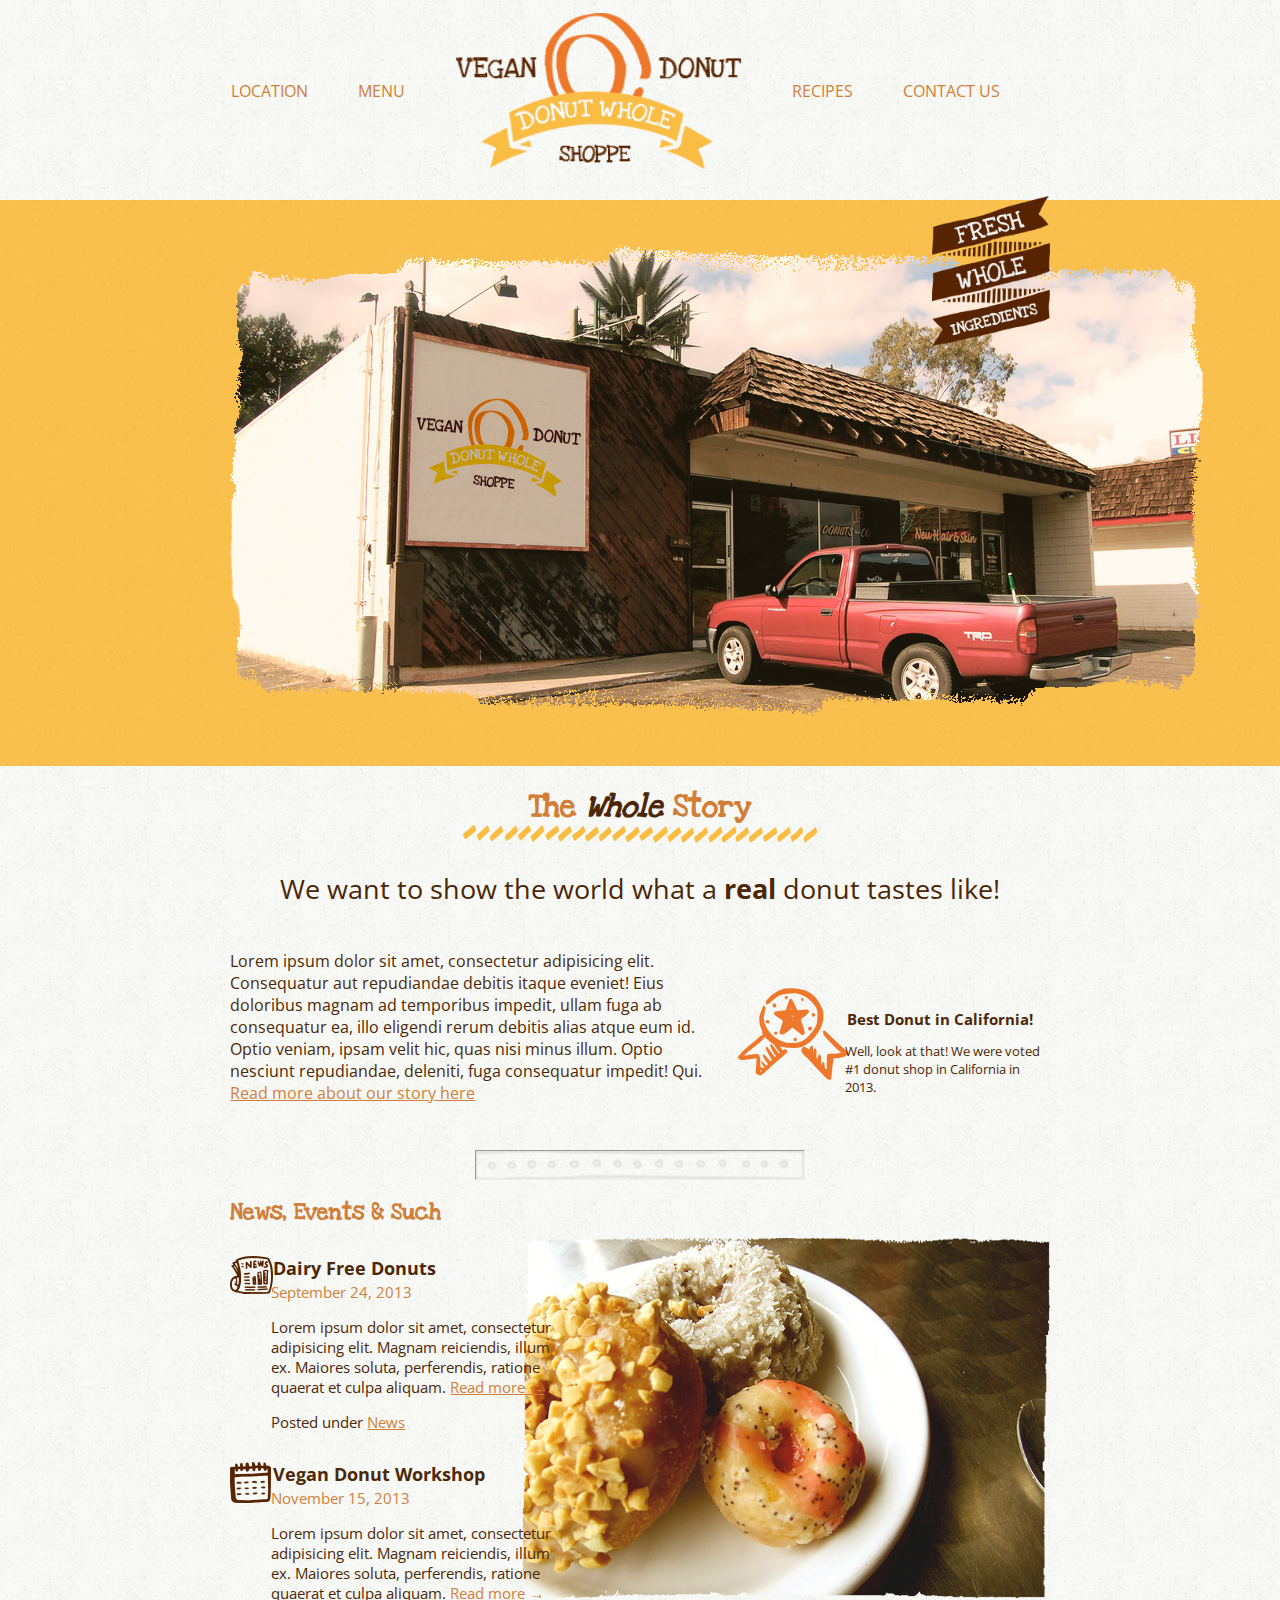
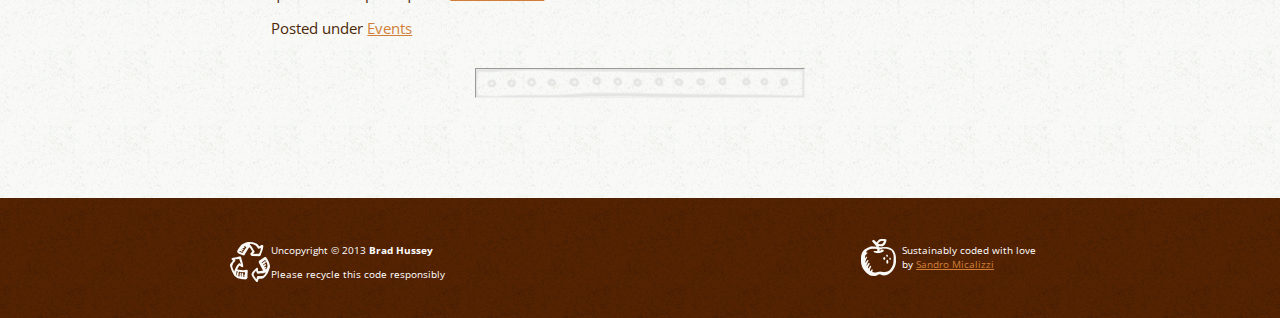
<file: Css-Donut/index.html>
<!DOCTYPE html>
<html>
	<head>
		<title>Donut Whole | Vegan Donut Shoppe</title>
		<meta name="description" content="Donut Whole is a (fictional) Vegan Donut Shoppe based in Sunny Southern California">

		<link rel="stylesheet" type="text/css" href="http://fonts.googleapis.com/css?family=Open+Sans:400,300,400italic,700|Love+Ya+Like+A+Sister">
		<link rel="stylesheet" type="text/css" href="css/normalize.css">
		<link rel="stylesheet" type="text/css" href="css/styles.css">
	</head>
	<body>

		<div class="container">
			<header class="main">
				<nav>
					<ul>
						<li><a href="">Location</a></li>
						<li><a href="">Menu</a></li>
						<li id="logo"><a href="">Donut Whole</a></li>
						<li><a href="">Recipes</a></li>
						<li><a href="">Contact us</a></li>
					</ul>
				</nav>
			</header>
		</div><!-- /.container -->

		<div id="hero">
			<div class="container">
				<img src="images/donut-shoppe.png" alt="Donut Whole Storefront">
				<p class="large-ribbon">Fresh Whole Ingredients</p>
			</div><!-- /.container -->
		</div><!-- /#hero -->

		<div class="container">

			<div id="whole-story" class="clearfix">
				<h1>The <em>Whole</em> Story</h1>
				<p class="lead">We want to show the world what a <strong>real</strong> donut tastes like!</p>
				<div id="story-excerpt">
					<p>Lorem ipsum dolor sit amet, consectetur adipisicing elit. Consequatur aut repudiandae debitis itaque eveniet! Eius doloribus magnam ad temporibus impedit, ullam fuga ab consequatur ea, illo eligendi rerum debitis alias atque eum id. Optio veniam, ipsam velit hic, quas nisi minus illum. Optio nesciunt repudiandae, deleniti, fuga consequatur impedit! Qui. <a href="">Read more about our story here</a></p>
				</div><!-- /#story-excerpt -->
				<div id="best-donut">
					<h3>Best Donut in California!</h3>
					<p>Well, look at that! We were voted #1 donut shop in California in 2013.</p>
				</div><!-- /#best-donut -->
			</div><!-- /#whole-story -->

			<hr>

			<div id="news-events" class="clearfix">
				<div id="articles">
					<h2>News, Events &amp; Such</h2>

					<article class="news">
						<header>
							<h3>Dairy Free Donuts</h3>
							<time datetime="2013-09-24">September 24, 2013</time>
						</header>
						<section class="excerpt">
							<p>Lorem ipsum dolor sit amet, consectetur adipisicing elit. Magnam reiciendis, illum ex. Maiores soluta, perferendis, ratione quaerat et culpa aliquam. <a href="">Read more &rarr;</a></p>
						</section>
						<footer>
							Posted under <a href="">News</a>
						</footer>
					</article>

					<article class="event">
						<header>
							<h3>Vegan Donut Workshop</h3>
							<time datetime="2013-11-15">November 15, 2013</time>
						</header>
						<section class="excerpt">
							<p>Lorem ipsum dolor sit amet, consectetur adipisicing elit. Magnam reiciendis, illum ex. Maiores soluta, perferendis, ratione quaerat et culpa aliquam. <a href="">Read more &rarr;</a></p>
						</section>
						<footer>
							Posted under <a href="">Events</a>
						</footer>
					</article>

				</div><!-- /#articles -->

				<div id="feature-image">
					<img src="images/assorted-donuts.png" alt="Tasty Assorted Donuts" />
				</div><!-- /#feature-image -->

			</div><!-- /#news-events -->

			<hr>

		</div><!-- /.container -->

		<footer class="main">
			<div class="container clearfix">

				<div id="uncopyright">
					<p>Uncopyright &copy; 2013 <strong>Brad Hussey</strong></p>
					<p>Please recycle this code responsibly</p>
				</div><!-- /#uncopyright -->

				<div id="credits">
					<p>Sustainably coded with love by <a href="">Sandro Micalizzi</a></p>
				</div><!-- /#credits -->

			</div><!-- /.container -->
		</footer><!-- /.main -->

	</body>
</html>
</file>
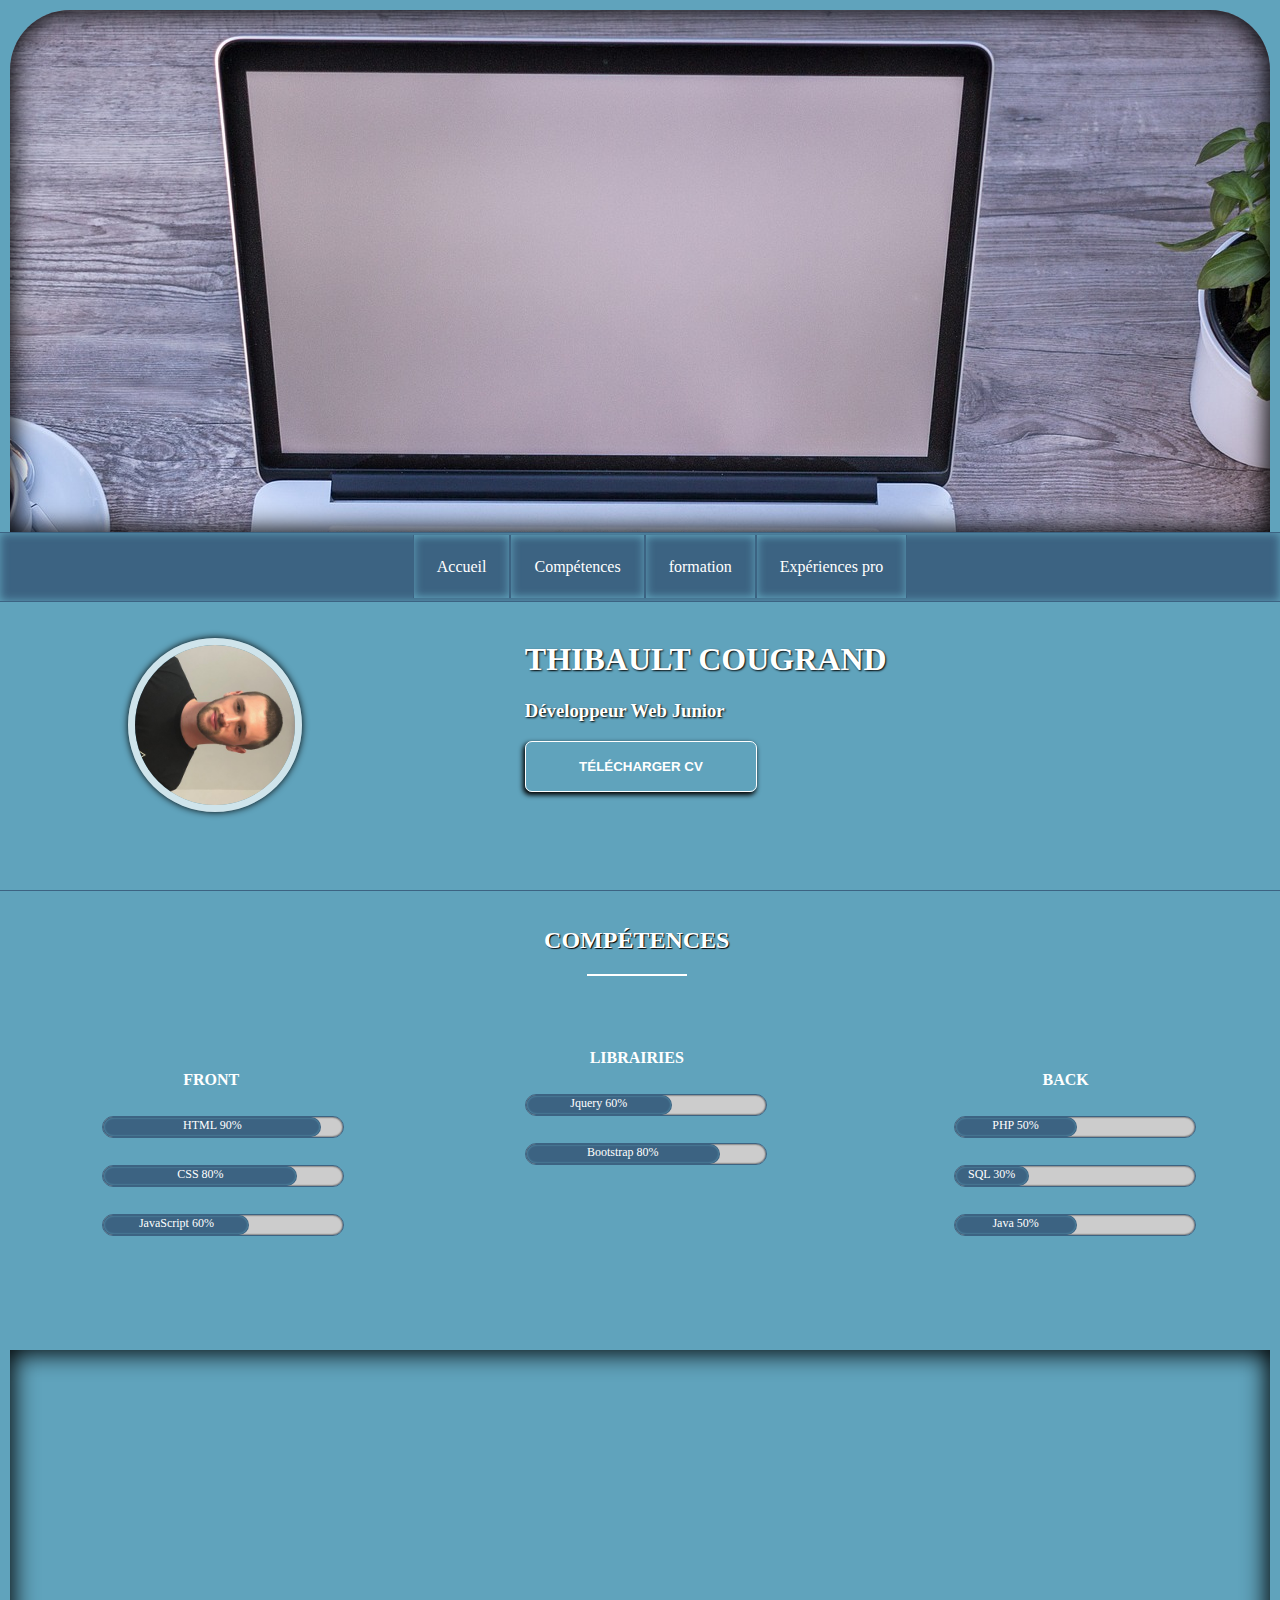
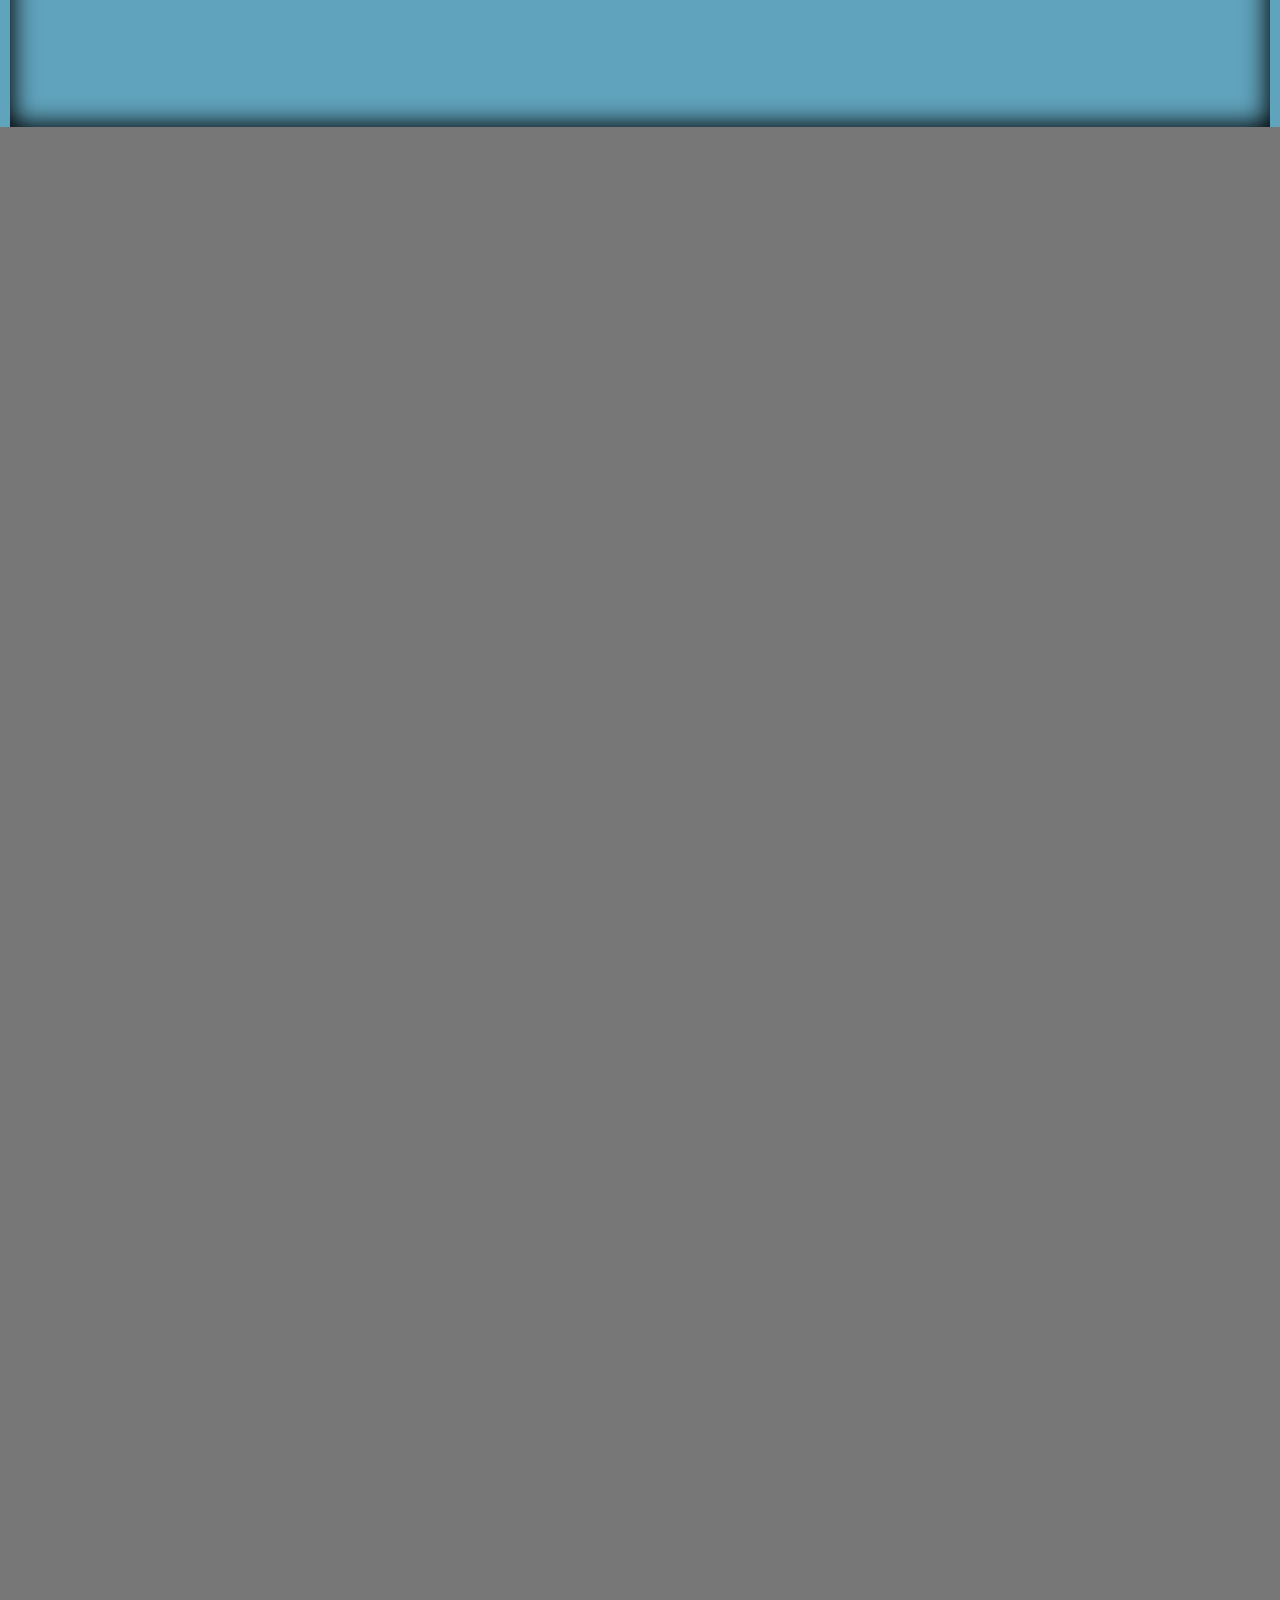
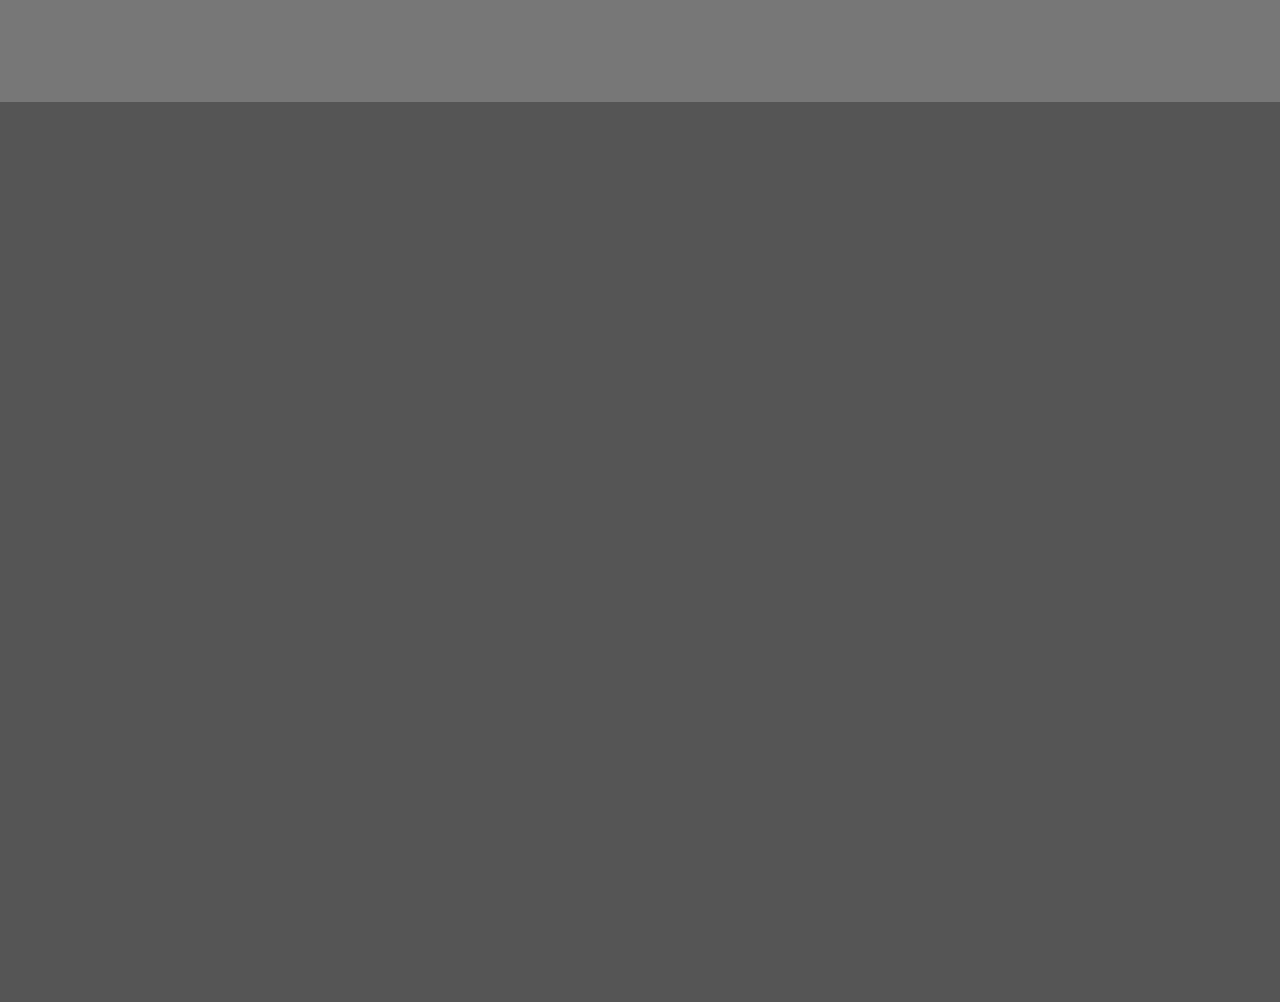
<file: ProjetCV/index.html>
<!DOCTYPE html>
<html>
    <head>
        <title>ThibaultC</title>
        <meta charset="utf-8">
        <link rel="stylesheet" href="css/style.css">
        <link rel="stylesheet" href="css/object.css">
        <link rel="stylesheet" href="css/reponsive.css">
    </head>
    <body>
        <div id="headImage"></div>
        <div id="Ac"></div>
        <nav class="navbar">
            <ul>
                <li><a href="#Ac">Accueil</a></li>
                <li><a>Compétences</a></li>
                <li><a>formation</a></li>
                <li><a>Expériences pro</a></li>
            </ul>
        </nav>
        <div id="gridContainer">
            <div id="imgTitle">
                <img src="image/IMG-2637.JPG"/>
            </div>
            <div id="title">
                <h1>THIBAULT COUGRAND</h1>
                <h3>Développeur Web Junior</h3>
                <a href="docs/cv-thibault.pdf"><button class="button1">Télécharger CV</button></a>
            </div>
            <div id="comp1" class="comp">
                <div id="front">
                    <h4>FRONT</h4>
                    <div class="progress-bar">
                        <div class="progress" style="width: 90%">
                            <p>HTML 90%</p>
                        </div>
                    </div>
                    <div class="progress-bar">
                        <div class="progress" style="width: 80%">
                            <p>CSS 80%</p>
                        </div>
                    </div>
                    <div class="progress-bar">
                        <div class="progress" style="width: 60%">
                            <p>JavaScript 60%</p>
                        </div>
                    </div>
                </div>
            </div>
            <div id="comp2" class="comp">
                <h2>Compétences</h2>
                <div class="whiteDivider"></div>
                <div id="lib">
                    <h4>LIBRAIRIES</h4>
                    <div class="progress-bar">
                        <div class="progress" style="width: 60%">
                            <p>Jquery 60%</p>
                        </div>
                    </div>
                    <div class="progress-bar">
                        <div class="progress" style="width: 80%">
                            <p>Bootstrap 80%</p>
                        </div>
                    </div>
                </div>
            </div>   
            <div id="comp3" class="comp">
                <div id="back">
                    <h4>BACK</h4>
                    <div class="progress-bar">
                        <div class="progress" style="width: 50%">
                            <p>PHP 50%</p>
                        </div>
                    </div>
                    <div class="progress-bar">
                        <div class="progress" style="width: 30%">
                            <p>SQL 30%</p>
                        </div>
                    </div>
                    <div class="progress-bar">
                        <div class="progress" style="width: 50%">
                            <p>Java 50%</p>
                        </div>
                    </div>
                </div>
            </div>  
            <div id="headImageG"></div>
            <section id="formations">
            </section>
            <section id="experiences">
            </section>
        </div>
    </body>
</html>
</file>
<file: Css-Donut/css/styles.css>
/* ===============================
   Colour Palette:
   ---------------
   Light Cream: #f2f3ee
   Orange:   #d17f38
   Yellow:   #e8c04f
   Brown:   #4b2707
   =============================== */

/* General */

body {
   -webkit-font-smoothing: antialiased;
   text-rendering: optimizelegibility;
   background-image: url(../images/bg-tile.gif);
   color: #4b2707;
   font-family: 'Open Sans';

}

.container {
    margin: 0 18%;
   
   

}


/* Typography */

h1, h2 {
    font-family: 'Love Ya Like A Sister';
    font-size: 303x;


}

h1 {
    text-align: center;
    background-image: url(../images/header-divider.png);
    background-repeat: no-repeat;
    background-position: bottom;
    padding-bottom: 2%;
    color: #d17f38;


}

h1 em {
    color: #4b2707;

}

h2 {
    color: #d17f38;
       

}

h3 {
    font-family: 'Open Sans';
    color: #4b2707;
    margin: 2px;
    margin-top: 30px;

}

p.lead {
    text-align: center;
    font-size: 27px;

}

p {
 
}

a:link, a:visited {
    color: #d17f38;

}

a:hover {
    color: #4b2707;

}

hr {
    background-image: url(../images/divider.png);
    background-position: center;
    background-repeat: no-repeat;
    padding: 14px 0px;
    color: transparent;
    width: 40%;
    margin-top: 30px;
   

}


/* Header */

header nav {
    height: 200px;
}

header nav ul {
    list-style: none;
    display: flex;
    flex-direction: row;
    justify-content: center;
    padding: 0;
    margin: 0;
}
header nav ul li {
    display: block;
    text-align: center;
    padding: 80px 50px 80px 0;
}

header nav ul li a {
    padding-top: 20px;
    text-transform: uppercase;
    text-decoration: none;

}

header nav ul li a:hover {
    text-transform: uppercase;
    background-image: url(../images/tiny-donut.png);
    background-position: top;
    background-repeat: no-repeat;
}

header nav ul li#logo a {
    background-image: url(../images/logo.png);
    background-repeat: no-repeat;
    background-position: center;
    background-size: contain;
    color: transparent;
    padding: 80px 85px;
}

header nav ul li#logo a:hover {
    background-image: url(../images/logo-hover.png);
    background-repeat: no-repeat;
    background-position: center;
    background-size: contain;
}



/* Hero */

#hero {
    background-image: url(../images/bg-tile-yellow.gif);
   

 
}

#hero .container {
   padding: 5vh 0;
}

#hero .large-ribbon {
    background-image: url(../images/fresh-whole-ingredients.png);
    background-repeat: no-repeat;
    background-position: right;
    background-size: contain;
    padding-top: 10%;
    color: transparent;
    position: absolute;
    top:20%;
    width: 64vw;
}



/* The Whole Story */

#story-excerpt {
    float: left;
    width: 58%;

}

#best-donut {
    background-image: url(../images/award.png);
    background-repeat: no-repeat;
    background-position: left;
    width: 25%;
    float: right;
    padding-left: 13%;
    font-size: 13px;
    margin-top: 25px;
    padding-top: 20px;

}


/* News & Events */

#articles {
    background-image: url(../images/assorted-donuts.png);
    background-repeat: no-repeat;
    background-position: right;
    font-size: 15px;
   

}

#feature-image {
    display: none;

}

#news-events article {
    width: 35%;

}

#news-events article.news {
    background-image: url(../images/icon-news.png);
    background-repeat: no-repeat;
    padding-left: 5%;

}

#news-events article.event {
    background-image: url(../images/icon-calendar.png);
    background-repeat: no-repeat;
    padding-left: 5%;

}

#news-events header time {
    color: #d17f38;
   

}

#news-events section.excerpt {
    color: #4b2707;


}

#news-events footer {
    color: #4b2707;

}


/* Footer */

footer.main {
   
    margin-top: 100px;
    background-image: url(../images/bg-tile-brown.gif);
    color: white;
    height: 120px;
}

footer.main a:hover {

}

#uncopyright, #credits {
    text-align: center;
    text-align: left;
    font-size: 10px;
    padding: 0 0 0 5%;
    margin-top: 35px;

}

#uncopyright {
    background-image: url(../images/icon-recycle.png);
    background-repeat: no-repeat;
    background-position: left;
    width: 49%;
    float: left;

}

#credits {
    background-image: url(../images/icon-apple.png);
    background-repeat: no-repeat;
    background-position: left;
    width: 18%;
    float: right;
}




/* Force Elements to Self Clear its Children: http://css-tricks.com/snippets/css/clear-fix/ */

.clearfix:after {
visibility: hidden;
display: block;
content: "";
clear: both;
height: 0;
    font-size: 27px;
}
* html .group             { zoom: 1; } /* IE6 */
*:first-child+html .group { zoom: 1; } /* IE7 */
</file>
<file: ProjetCV/css/style.css>
/* COULEURS */
/*
bleu clair = #60a3bc
bleu foncé = #3c6382
*/

/* GENERAL */

body {
    padding: 0;
    margin: 0;
    background-color: #60a3bc;
}
h2{
    text-align: center;
    text-transform: uppercase;
    color: #fff;
    text-shadow: 1px 1px 1px black;
    margin-top: 4vh;
}
.whiteDivider{
    background: #fff;
    margin: 20px auto 10px auto;
    width: 100px;
    height: 2px;
}

#headImage {
    background-image: url(../image/laptop-2838917_1920.jpg);
    background-position: center;
    background-repeat: no-repeat;
    background-attachment: fixed;
    height: 58vh;
    margin: 10px 10px 0 10px;
    border-radius: 60px 60px 0 0;
    box-shadow: 0 0 25px 3px black inset;
}

/* ACCUEIL */

#imgTitle img{
    transform: rotate(90deg);
    width: 10em;
    height: 10em;
    border: .8vh solid rgba(255,255,255,0.7);
    box-shadow: 0 0 7px black;
    border-radius: 100%;
    margin: 4vh 0 0 10vw;
}
#title{
    margin: 2vh 0 2vh 8vw;
    color: #fff;
    text-shadow: 1px 1px 2px black;
}

/* COMPETENCES */

.comp {
    border-top: 1px solid #3c6382;
}
#lib {
    padding-top: 4vh !important;
}
#front, #lib, #back {
    padding-top: 17vh;
}
.comp h4{
    text-align: center;
    text-transform: uppercase;
    color: #fff;
    margin-top: 3vh;
    
}
.progress-bar{
    margin: 3vh 0 0 8vw;
}
#headImageG {
    background-image: url(../image/laptop-2838917_1920.jpg);
    background-position: center;
    background-repeat: no-repeat;
    background-attachment: fixed;
    margin: 10px 10px 0 10px;
    box-shadow: 0 0 25px 3px black inset;
}
</file>
<file: ProjetCV/css/object.css>
/* NAVBAR */

nav {
    height: 70px;
    background-color: #3c6382;
    position: sticky;
    top: 0;
    z-index: 1;
}
nav ul {
    margin: 0;
    display: flex;
    justify-content: center;
    box-shadow: 0 0 10px #60a3bc inset;
    border-top: .5px solid #3c6382;
    border-bottom: .5px solid #3c6382;
}
nav ul li {
    display: inline-block;
    margin: 25px 0;
}
nav ul li a {
    padding: 23px;
    color: #fff;
    text-decoration: none;
    box-shadow: 0 0 10px #60a3bc inset;
    border-left: .5px solid #3c6382;
    border-right: .5px solid #3c6382;
    transition: 1s;
}
.navbar a:hover{
    color: #3c6382;
    background-color: #60a3bc;
    box-shadow: 0 0 10px #fff inset;
}

    /* BOUTON 1 */

.button1{
    padding: 1.3em 4em;
    font-weight: bold;
    text-transform: uppercase;
    background: rgba(0,0,0,0);
    border: .4px solid #fff;
    border-radius: 7px;
    color: #fff;
    box-shadow: -.1em .2em 5px black;
    transition: .2s;
}
.button1:hover{
    background: #fff;
    color: #60a3bc;
    box-shadow: none;
    margin-top: .2em;
    margin-right: right: .1em;
    cursor: pointer;
    
}

    /* PROGRESS BAR */
    
.progress-bar{
    width: 15em;
    height: 20px;
    background-color: #ccc;
    border: .2px solid #3c6382;
    border-radius: 15px;
    box-shadow: 0 0 2px black inset; 
}

.progress{
    height: 90%;
    background-color: #3c6382;
    border-radius: 15px;
    border: .2px solid transparent;
    box-shadow: 0 0 2px #60a3bc inset;
}
.progress p{
    text-align: center;
    color: #fff;
    font-size: 12px;
    margin-top: .0em;
    overflow: visible;
}
</file>
<file: ProjetCV/css/reponsive.css>
#gridContainer {
    height: 400vh;
    width: 100%;
    display: grid;
    grid-template-columns: .1fr 1fr 1fr;
    grid-template-rows: .32fr .50fr .43fr .75fr 1fr 1fr;
    grid-template-areas: "imgTitle title title"
                         "comp1 comp2 comp3"
                         "imgh imgh imgh"
                         "form form form"
                         "form form form"
                         "exp exp exp";
}

#imgTitle {
    grid-area: imgTitle;
    width: 33vw;
}
#title {
    grid-area: title;
}
#comp1 {
    grid-area: comp1;
}
#comp2 {
    grid-area: comp2;
}
#comp3 {
    grid-area: comp3;
}
#headImageG {
    grid-area: imgh;   
}
#formations {
    grid-area: form;
    background-color: #777;
}
#experiences {
    grid-area: exp;
    background-color: #555;
}
</file>
